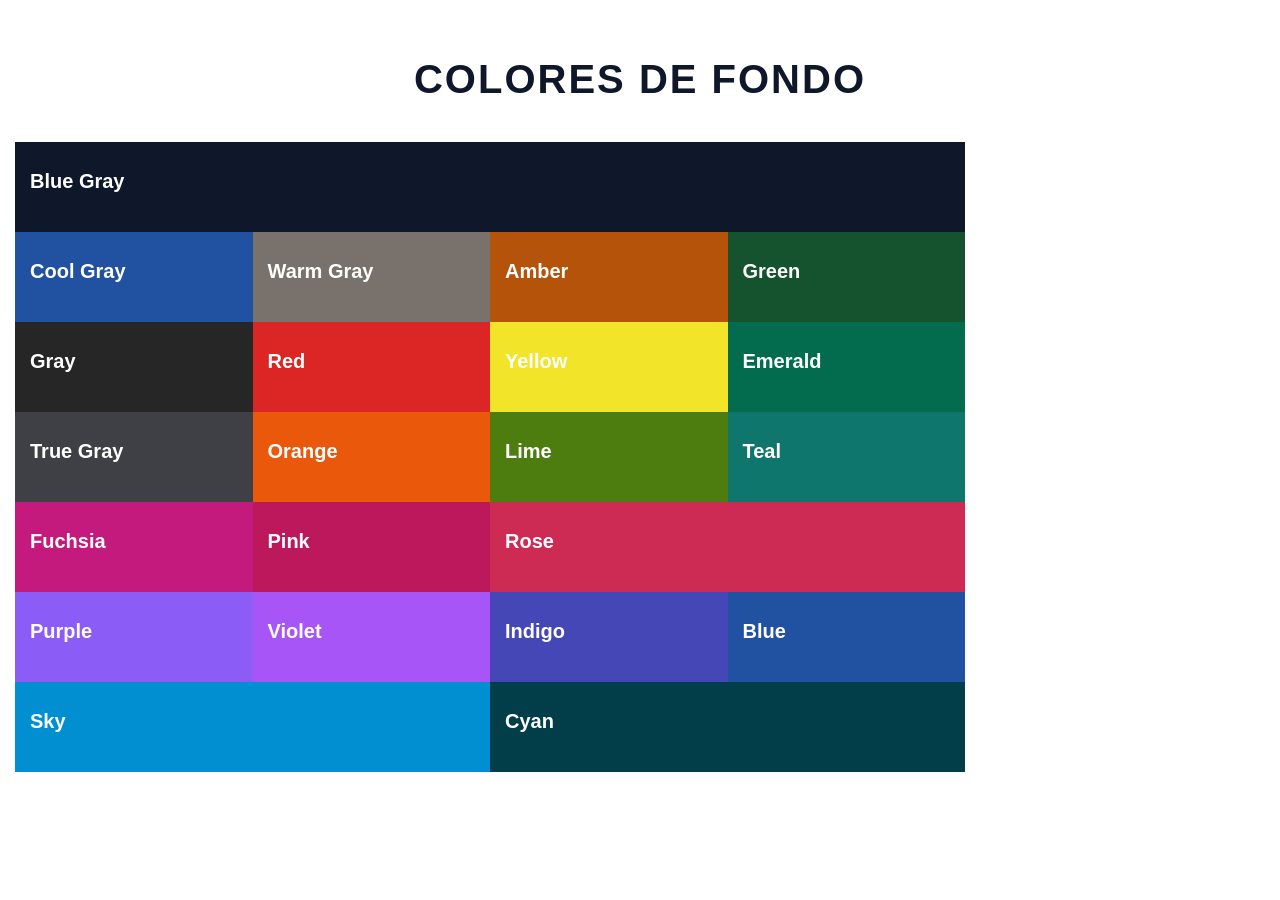
<file: index.html>
<!DOCTYPE html>
<html lang="es">
<head>
    <meta charset="UTF-8">
    <meta name="viewport" content="width=device-width, initial-scale=1.0">
    <title>COLORES DE FONDO</title>
    <link rel="stylesheet" href="style.css">
</head>
<body>
    <header style class="header">
        <h1>COLORES DE FONDO</h1>
    </header>
    <main class="grid-container">
        <div class="row">
            <article class="bg-box blue-gray-top col-full">
                <h2>Blue Gray</h2>
            </article>
        </div>
        <div class="row">
            <article class="bg-box blue cool-gray">
                <h2>Cool Gray</h2>
            </article>
            <article class="bg-box warm-gray">
                <h2>Warm Gray</h2>
            </article>
            <article class="bg-box amber">
                <h2>Amber</h2>
            </article>
            <article class="bg-box green">
                <h2>Green</h2>
            </article>
        </div>
        <div class="row">
            <article class="bg-box gray">
                <h2>Gray</h2>
            </article>
            <article class="bg-box red">
                <h2>Red</h2>
            </article>
            <article class="bg-box yellow">
                <h2>Yellow</h2>
            </article>
            <article class="bg-box emerald">
                <h2>Emerald</h2>
            </article>
        </div>
        <div class="row">
            <article class="bg-box true-gray">
                <h2>True Gray</h2>
            </article>
            <article class="bg-box orange">
                <h2>Orange</h2>
            </article>
            <article class="bg-box lime">
                <h2>Lime</h2>
            </article>
            <article class="bg-box teal">
                <h2>Teal</h2>
            </article>
        </div>
        <div class="row">
            <article class="bg-box fuchsia">
                <h2>Fuchsia</h2>
            </article>
            <article class="bg-box pink">
                <h2>Pink</h2>
            </article>
            <article class="bg-box rose col-half">
                <h2>Rose</h2>
            </article>
        </div>
            <article class="bg-box purple">
                <h2>Purple</h2>
            </article>
            <article class="bg-box violet">
                <h2>Violet</h2>
            </article>
            <article class="bg-box indigo">
                <h2>Indigo</h2>
            </article>
            <article class="bg-box blue">
                <h2>Blue</h2>
            </article>
        </div>
        <div class="row">
            <article class="bg-box sky col-half">
                <h2>Sky</h2>
            </article>
            <article class="bg-box cyan col-half">
                <h2>Cyan</h2>
            </article>
        </div>
    </main>
</body>
</html>
</file>
<file: style.css>
html, body {box-sizing: border-box; margin: 0; padding: 0;}
body {font-family: 'Segoe UI', Arial, sans-serif; background-color: #ffffff; color: #000000; padding: 30px 15px;}
.header {background-color: #ffffff; text-align: center; margin-bottom: 40px;}
.header h1 {font-size: 40px; font-weight: 800; color: #0f172a; letter-spacing: 2px; text-transform: uppercase;}
.grid-container {max-width: 950px; margin-bottom: 30px; overflow:hidden;}
.row {display: block; width: 100%; clear:both;}
.bg-box {box-sizing: border-box; float:left; width: 25%; min-height: 90px; padding: 12px 15px;}
.bg-box h2 {font-size: 20px; font-weight: 700; color: #ffffff; margin-bottom: 4px;}
.col-full {width: 100%;}
.col-half {width: 50%;}
.blue-gray-top {background-color: #0f172a;}
.cool-gray {background-color: #2f363f;}
.warm-gray {background-color: #78716c;}
.amber {background-color: #b45309;}
.green {background-color: #14532d;}
.gray {background-color: #262626;}
.red {background-color: #dc2626;}
.yellow {background-color: #f1e429;}
.emerald {background-color: #046c4e;}
.true-gray {background-color: #3f3f46;}
.orange {background-color: #ea580c;}
.lime {background-color: #4d7c0f;}
.teal {background-color: #0f766e;}
.fuchsia {background-color: #c4197d;}
.pink {background-color: #be185d;}
.rose {background-color: #ce2b54;}
.purple {background-color: #8b5cf6;}
.violet {background-color: #a855f7;}
.indigo {background-color: #4547b6;}
.blue {background-color: #2152a1;}
.sky {background-color: #028fd1;}
.cyan {background-color: #023e49;}
</file>
<file: COLORES DE FONDO.css>
html, body {box-sizing: border-box; margin: 0; padding: 0;}
body {font-family: 'Segoe UI', Arial, sans-serif; background-color: #ffffff; color: #000000; padding: 30px 15px;}
.header {background-color: #ffffff; text-align: center; margin-bottom: 40px;}
.header h1 {font-size: 40px; font-weight: 800; color: #0f172a; letter-spacing: 2px; text-transform: uppercase;}
.grid-container {max-width: 950px; margin-bottom: 30px; overflow:hidden;}
.row {display: block; width: 100%; clear:both;}
.bg-box {box-sizing: border-box; float:left; width: 25%; min-height: 90px; padding: 12px 15px;}
.bg-box h2 {font-size: 20px; font-weight: 700; color: #ffffff; margin-bottom: 4px;}
.col-full {width: 100%;}
.col-half {width: 50%;}
.blue-gray-top {background-color: #0f172a;}
.cool-gray {background-color: #2f363f;}
.warm-gray {background-color: #78716c;}
.amber {background-color: #b45309;}
.green {background-color: #14532d;}
.gray {background-color: #262626;}
.red {background-color: #dc2626;}
.yellow {background-color: #f1e429;}
.emerald {background-color: #046c4e;}
.true-gray {background-color: #3f3f46;}
.orange {background-color: #ea580c;}
.lime {background-color: #4d7c0f;}
.teal {background-color: #0f766e;}
.fuchsia {background-color: #c4197d;}
.pink {background-color: #be185d;}
.rose {background-color: #ce2b54;}
.purple {background-color: #8b5cf6;}
.violet {background-color: #a855f7;}
.indigo {background-color: #4547b6;}
.blue {background-color: #2152a1;}
.sky {background-color: #028fd1;}
.cyan {background-color: #023e49;}
</file>
